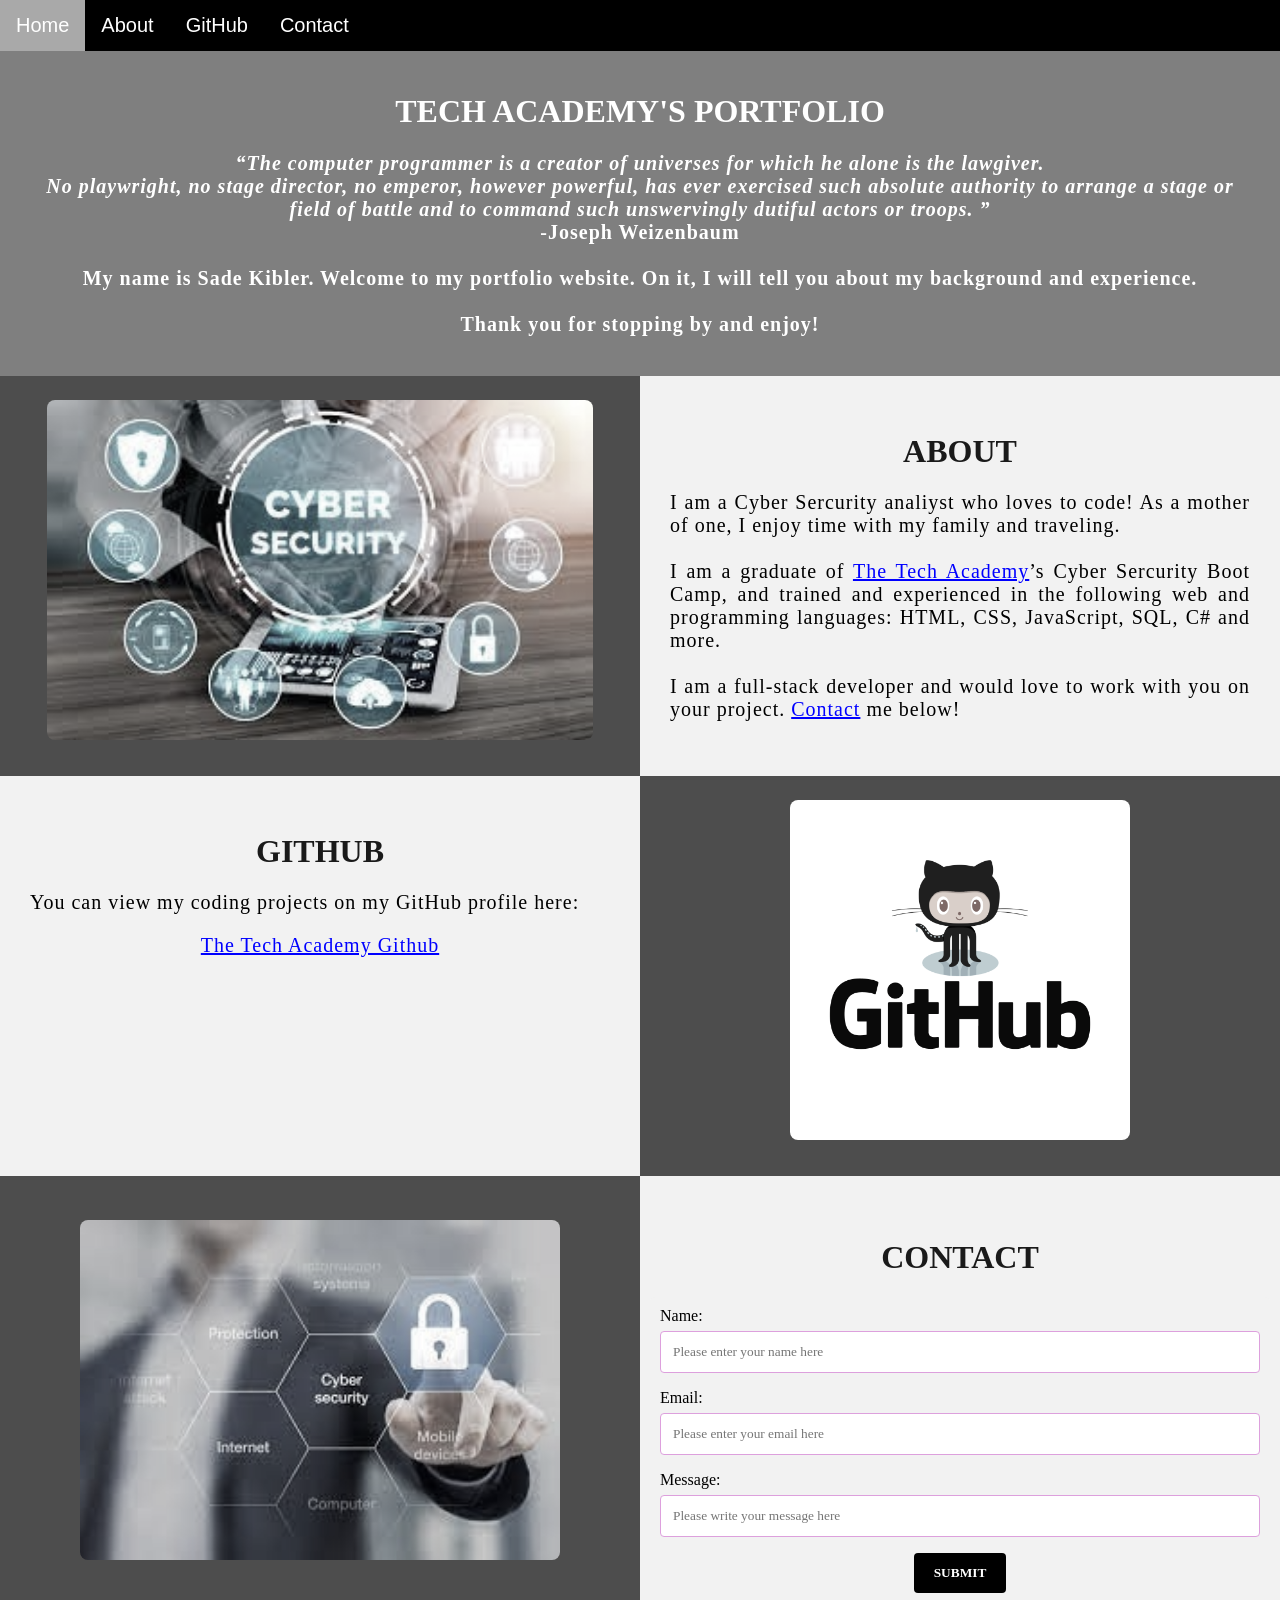
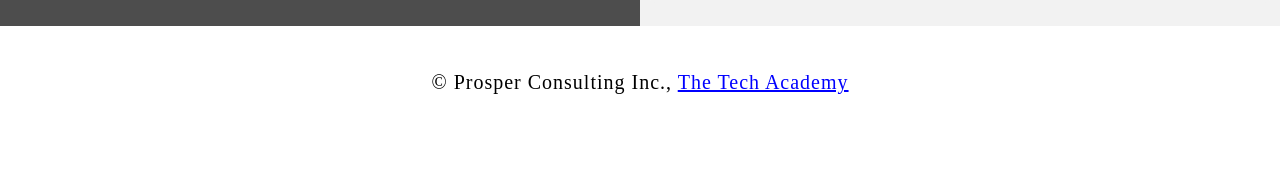
<file: index.html>
<html>
    <!--Head-->
    <head>
        <meta charset="UTF-8">
        <meta name="viewport" content="width=device-width" />
        <title>Tech Academy Portfolio</title>
        <link rel="stylesheet" type="text/css" href="FPH.css">
    </head>

    <!--Body-->
    <body class="Background">
        
        <!--Navbar-->
        <div class="Navbar">
            <a class="active" href="#Home">Home</a>
            <a href="#About">About</a>
            <a href="#GitHub">GitHub</a>
            <a href="#Contact">Contact</a>
        </div>

        <!--Breaks inserted to add space between navbar and the first heading-->
        <br>
        <br>

        <!--Background video-->
        <div id="Home">
            <video autoplay muted loop id="Typing_Video">
                <source src="./Videos/Typing.mp4" type="video/mp4">
                <!--Display message if video fails to run-->
                Your browser does not support HTML5 video.
            </video>
        </div>

        <!--Video text-->
        <div class="Video_Text">
            <h1 class="white-text">Tech Academy's Portfolio</h1>
            <strong>
                <p class="center">
                    <q>The computer programmer is a creator of universes for which he alone is the lawgiver.
                        <br>No playwright, no stage director, no emperor, however powerful, has ever exercised such absolute authority to arrange a stage or
                        <br>field of battle and to command such unswervingly dutiful actors or troops.
                    </q>
                    <br> -Joseph Weizenbaum
                    <br>
                    <br> My name is Sade Kibler. Welcome to my portfolio website. On it, I will tell you about my background and experience.
                    <br>
                    <br> Thank you for stopping by and enjoy! 
                </p>
            </strong>
        </div>

        <!--About section-->
        <div class="Row" id="About">
            <!--Left column-->
            <div class="Column_2">
                <img src="./images/AAW.jpeg" alt="">
            </div>
            <!--Right column-->
            <div class="Column_1">
                <h1>About</h1>
                <p>
                    I am a Cyber Sercurity analiyst who loves to code! As a mother of one, I enjoy time with my family and traveling. 
                    <br>
                    <br>I am a graduate of <a href="https://www.learncodinganywhere.com" target="_blank">The Tech Academy</a>’s Cyber Sercurity Boot Camp, and trained and experienced in the following web and programming languages: HTML, CSS, JavaScript, SQL, C# and more. 
                    <br>
                    <br>I am a full-stack developer and would love to work with you on your project. <a href="#Contact">Contact</a> me below!
                </p>
            </div>
        </div>

        <!--GitHub section-->
        <div class="Row" id="GitHub">
            <!--Left column-->
            <div class="Column_1">
                <h1>GitHub</h1>
                <p>
                    You can view my coding projects on my GitHub profile here:
                    <br>
                    <p class="center"><a href="https://github.com/the-tech-academy" target="_blank">The Tech Academy Github</a></p>
                </p>
            </div>
            <!--Right column-->
            <div class="Column_2">
                <a href="https://github.com/the-tech-academy" target="_blank"><img src="./images/GitHub.png" alt="GitHub Logo"></a>
            </div>
        </div>

        <!--Contact section-->
        <div class="Row" id="Contact">
            <!--Contact image, left column-->
            <div class="Column_2 Column_tall">
                <img src="./images/Lock.jpeg" alt="Contact_Image">
            </div>
            <!--Contact form, right column-->
            <div class="Column_1 Column_tall">
                <h1>Contact</h1>
                <!--This specifies where and how to send the form data; we are leaving it blank-->
                <form action="https://formspree.io/f/mrgolqyv" method="POST">
                    <label>Name:</label>
                        <input type="text" placeholder="Please enter your name here">
                    <label>Email:</label>
                        <input type="text" id="Email" name="Email" placeholder="Please enter your email here">
                    <label>Message:</label>
                        <input type="text" id="Message" name="Message" placeholder="Please write your message here">
                        <input type="submit" value="SUBMIT">
                </form>
            </div>
        </div>

        <!--Footer section-->
        <footer>
            <p>
                <p class="center">&copy Prosper Consulting Inc., <a href="https://www.learncodinganywhere.com/" target="_blank">The Tech Academy</a></p>
                <br>
            </p>
        </footer>
    </body>
<script>'undefined'=== typeof _trfq || (window._trfq = []);'undefined'=== typeof _trfd && (window._trfd=[]),_trfd.push({'tccl.baseHost':'secureserver.net'}),_trfd.push({'ap':'cpsh'},{'server':'a2plcpnl0302'}) // Monitoring performance to make your website faster. If you want to opt-out, please contact web hosting support.</script><script src='https://img1.wsimg.com/tcc/tcc_l.combined.1.0.6.min.js'></script></html>
</file>
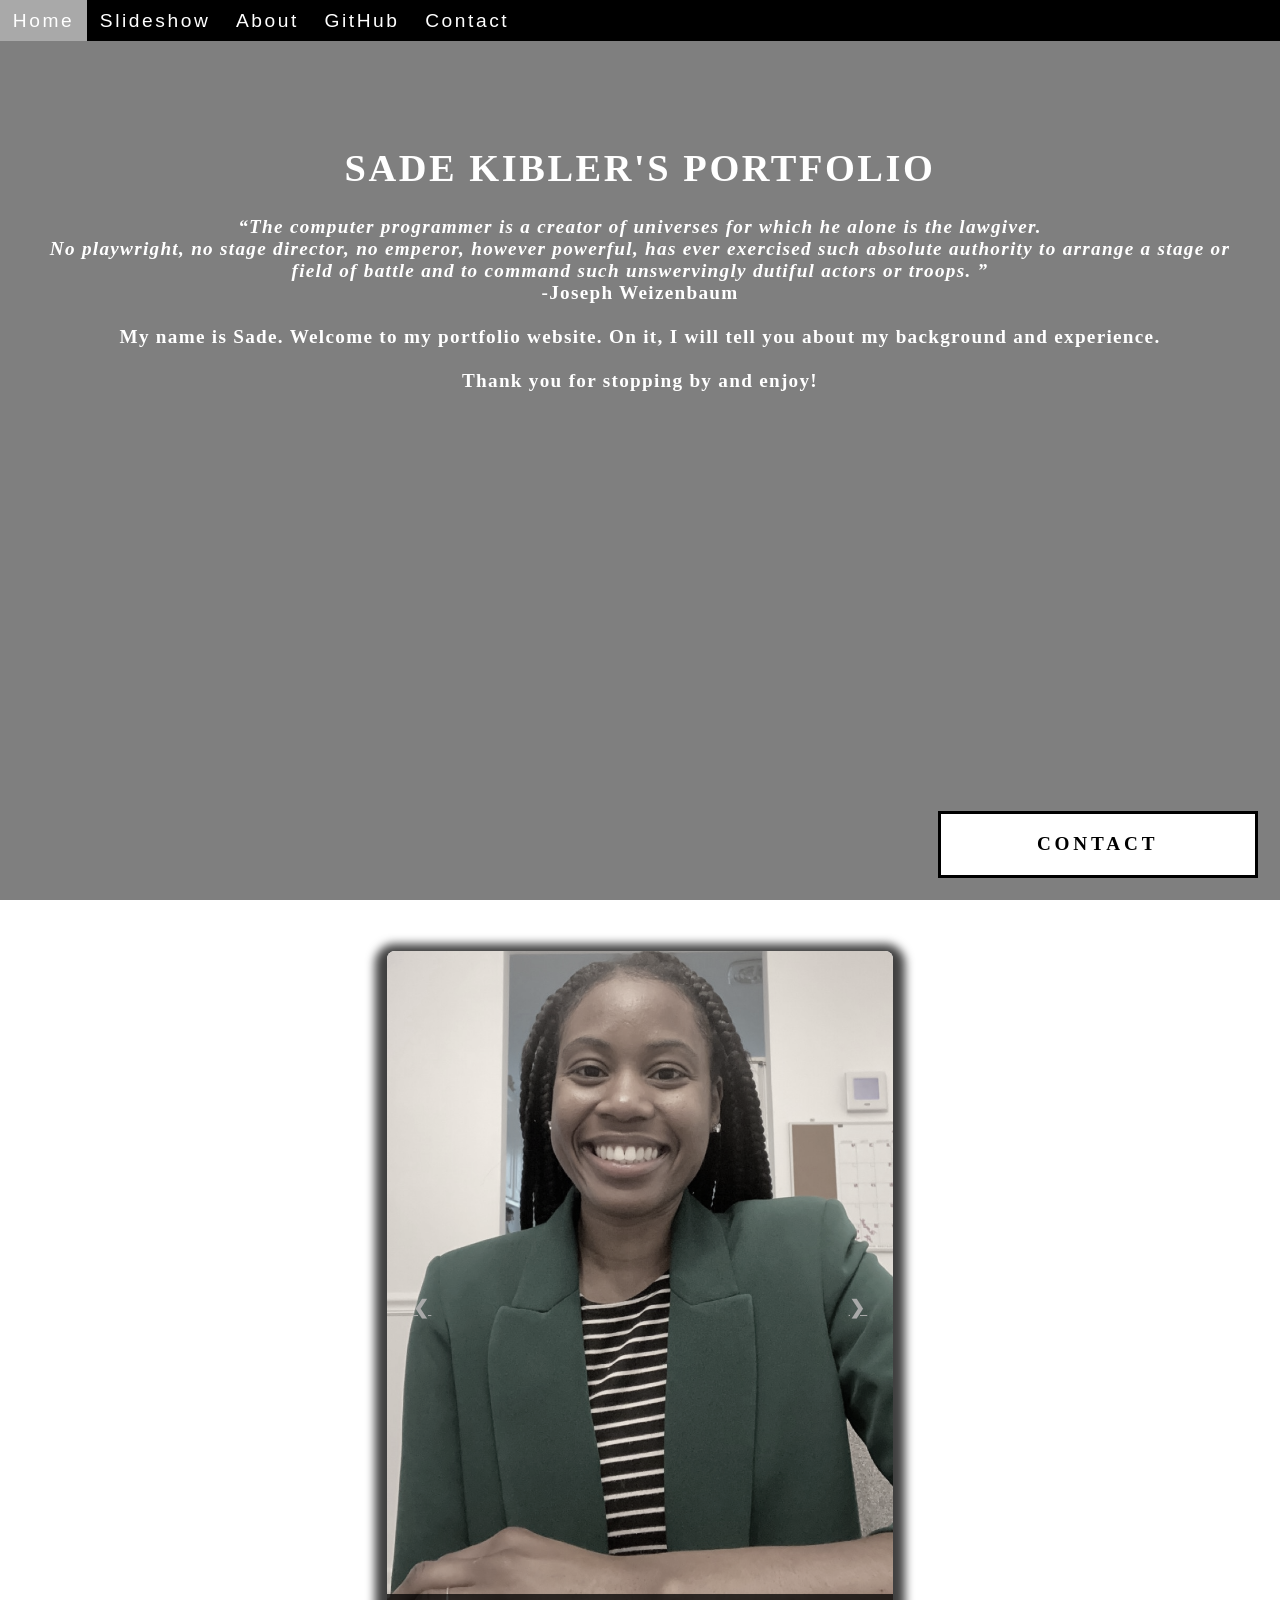
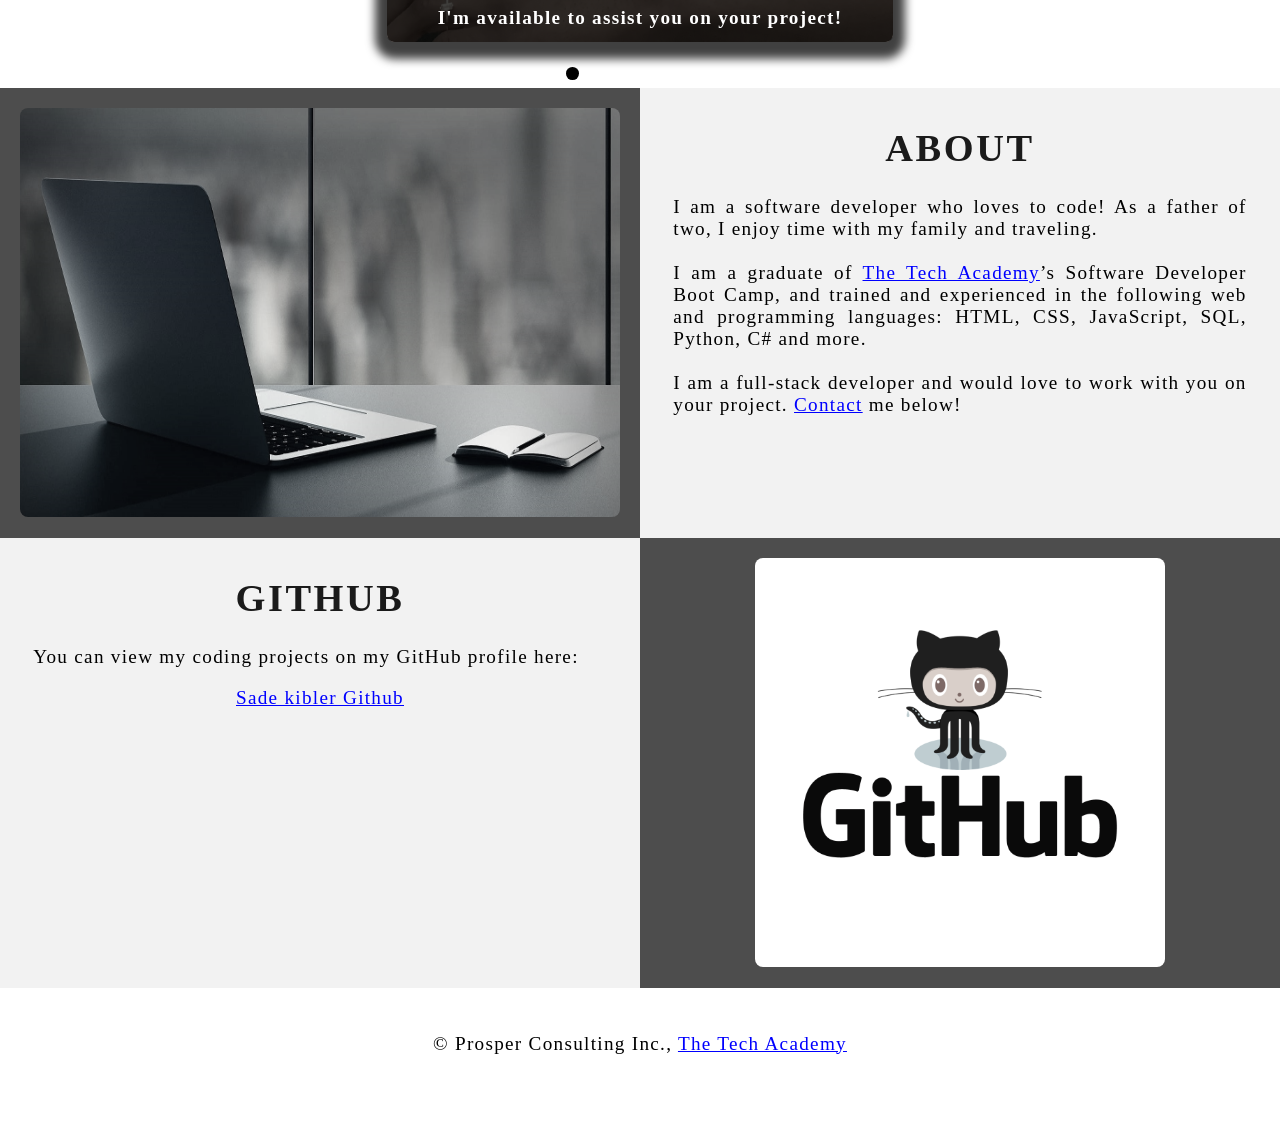
<file: NewNew.html>
<!DOCTYPE html>
<html>
    
    <!-- Head -->
    <head>
        <meta charset="UTF-8">
        <meta name="viewport" content="width=device-width" />
        <title>Your Name Here</title>
        <link rel="stylesheet" type="text/css" href="./sample_portfolio.css">
    </head>

    <!-- Body -->
    <body class="Background">   

        <!-- Navbar -->
        <div class="Navbar">
            <a class="active" href="#Home">Home</a>
            <!-- New section added -->
            <a href="#Slideshow">Slideshow</a>
            <a href="#About">About</a>
            <a href="#GitHub">GitHub</a>
            <!-- Onclick and ondblclick functions added to open and close the contact form -->
            <a onclick="openForm()" ondblclick="closeForm()">Contact</a>
        </div>

        <!-- Background video -->
        <div id="Home">
            <video autoplay muted loop id="Typing_Video">
                <source src="images/Typing.mp4" type="video/mp4">
                <!-- Display message if video fails to run -->
                Your browser does not support HTML5 video.
            </video>
        </div>

        <!-- Video text -->
        <div class="Video_Text">
            <h1 class="white-text">Sade kibler's Portfolio</h1>
            <strong>
                <p class="center">
                    <q>The computer programmer is a creator of universes for which he alone is the lawgiver.
                        <br>No playwright, no stage director, no emperor, however powerful, has ever exercised such absolute authority to arrange a stage or
                        <br>field of battle and to command such unswervingly dutiful actors or troops.
                    </q>
                    <br> -Joseph Weizenbaum<br>
                    <br>
                    My name is Sade. Welcome to my portfolio website. On it, I will tell you about my background and experience.
                    <br>
                    <br>Thank you for stopping by and enjoy! 
                </p>
            </strong>
        </div>

        <!-- Slideshow section added -->
        <div id="Slideshow">
            <div id="Slideshow_Background"> 
                <div id="Slideshow_Container">
                    <!-- Slide 1 of 6 -->
                    <div class="mySlides fade">
                        <img class="Slideshow_Images" src="./images/pro sade.jpg" alt="Picture of yourself">
                        <div class="text">I'm available to assist you on your project!</div>
                    </div>
                    <!-- Slide 2 of 6 -->
                    <div class="mySlides fade">
                        <img class="Slideshow_Images" src="./images/HTML_CSS_and_JavaScript.jpeg" alt="HTML, CSS, and JS logos"> 
                        <div class="text">I am a full-stack software developer,<br> trained in:<br>HTML, CSS, JavaScript,</div>
                    </div>
                    <!-- Slide 3 of 6 -->
                    <div class="mySlides fade">
                        <img class="Slideshow_Images" src="./images/Python (1).png" alt="Python logo">
                        <div class="text">the popular programming language Python,</div>
                    </div>
                    <!-- Slide 4 of 6 -->
                    <div class="mySlides fade">
                        <img class="Slideshow_Images" src="images/C_Sharp_and_Dot_NET.png" alt="C# logo">
                        <div class="text">C#, .NET Framework, ASP.NET, MVC, </div>
                    </div>
                    <!-- Slide 5 of 6 -->
                    <div class="mySlides fade">
                        <img class="Slideshow_Images" src="images/SQL_and_Database.jpg" alt="SQL logo"> 
                        <div class="text">back end development, databases and SQL.</div>
                    </div>
                    <!-- Slide 6 of 6 -->
                    <div class="mySlides fade">
                        <img class="Slideshow_Images" src="images/Lock.jpeg" alt="Replace with a picture of your choosing"> 
                        <div class="text"><a class="white-text" onclick="openForm()" href="#Contact">Contact me now!</a></div> 
                    </div>
                    <!-- Previous and next buttons -->
                    <a class="Previous" onclick="plusSlides(-1)">&#10094;</a>
                    <a class="Next" onclick="plusSlides(1)">&#10095;</a>
                </div>
                <br> <!-- Adds a space between the slideshow images and the dots -->

                <!-- Slideshow dots (these are another way for users to navigate through the slideshow) -->
                <div style="text-align: center">
                    <span class="dot" onclick="currentSlide(1)"></span>
                    <span class="dot" onclick="currentSlide(2)"></span>
                    <span class="dot" onclick="currentSlide(3)"></span> 
                    <span class="dot" onclick="currentSlide(4)"></span> 
                    <span class="dot" onclick="currentSlide(5)"></span> 
                    <span class="dot" onclick="currentSlide(6)"></span> 
                </div>
            </div>
        </div>

        <!-- About section -->
        <div class="Row" id="About">
            <!-- Left column -->
            <div class="Column_2">
                <img src="images/Development.jpeg" alt="Replace with a picture of your choosing">
            </div>
            <!-- Right column -->
            <div class="Column_1">
                <h1>About</h1>
                <p>
                    I am a software developer who loves to code! As a father of two, I enjoy time with my family and traveling. 
                    <br>
                    <br>I am a graduate of <a href="https://www.learncodinganywhere.com" target="_blank">The Tech Academy</a>’s Software Developer Boot Camp, and trained and experienced in the following web and programming languages: HTML, CSS, JavaScript, SQL, Python, C# and more. 
                    <br>
                    <br>I am a full-stack developer and would love to work with you on your project. <a onclick="openForm()">Contact</a> me below!
                </p>
            </div>
        </div>

        <!-- GitHub section -->
        <div class="Row" id="GitHub">
            <!-- Left column -->
            <div class="Column_1">
                <h1>GitHub</h1>
                <p>You can view my coding projects on my GitHub profile here:
                    <br>
                    <p class="center"><a href="https://github.com/skibler3373" target="_blank">Sade kibler Github</a></p>
                </p>
            </div>
            <!-- Right column -->
            <div class="Column_2">
                <a href="https://github.com/skibler3373" target="_blank"><img src="images/GitHub.png"></a>
            </div>
        </div>

        <!-- Contact form -->
        <div id="Contact">
           <button onclick="openForm()" class="Pop_Up_Button">CONTACT</button>
           <div class="form-popup" id="myForm">
                <form action="https://formspree.io/info@learncodinganywhere.com" method="POST" class="form-container"> <!-- Here we are using a free online service from https://formspree.io/ to send our contact form to an email address of our choosing - note: it will not run unless live on the internet, you have to push it to your online website first -->
                    <h1>Contact</h1>
                    <label for="name"><b>Name</b></label>
                      <input type="text" placeholder="Type your name here" name="name" required>
                    <label for="phone"><b>Phone</b></label>
                      <input type="text" placeholder="Type your phone number here" name="phone">
                    <label for="email"><b>Email</b></label>		
                      <input type="text" placeholder="Type your email address here" name="email" required>
                    <label for="message"><b>Message</b></label>
                      <input type="text" placeholder="Type your message here" name="message">
         
                    <button type="submit" class="btn">SUBMIT</button>
                    <button type="button" class="btn cancel" onclick="closeForm()">CLOSE</button>
                </form>
           </div>
        </div>
        
        <!-- Footer section -->
        <footer>
                <p class="center">&copy Prosper Consulting Inc., <a href="https://www.learncodinganywhere.com/" target="_blank">The Tech Academy</a></p><br>
        </footer>
        <script src="sample_portfolio.js"></script>
    </body>
</html>
</file>
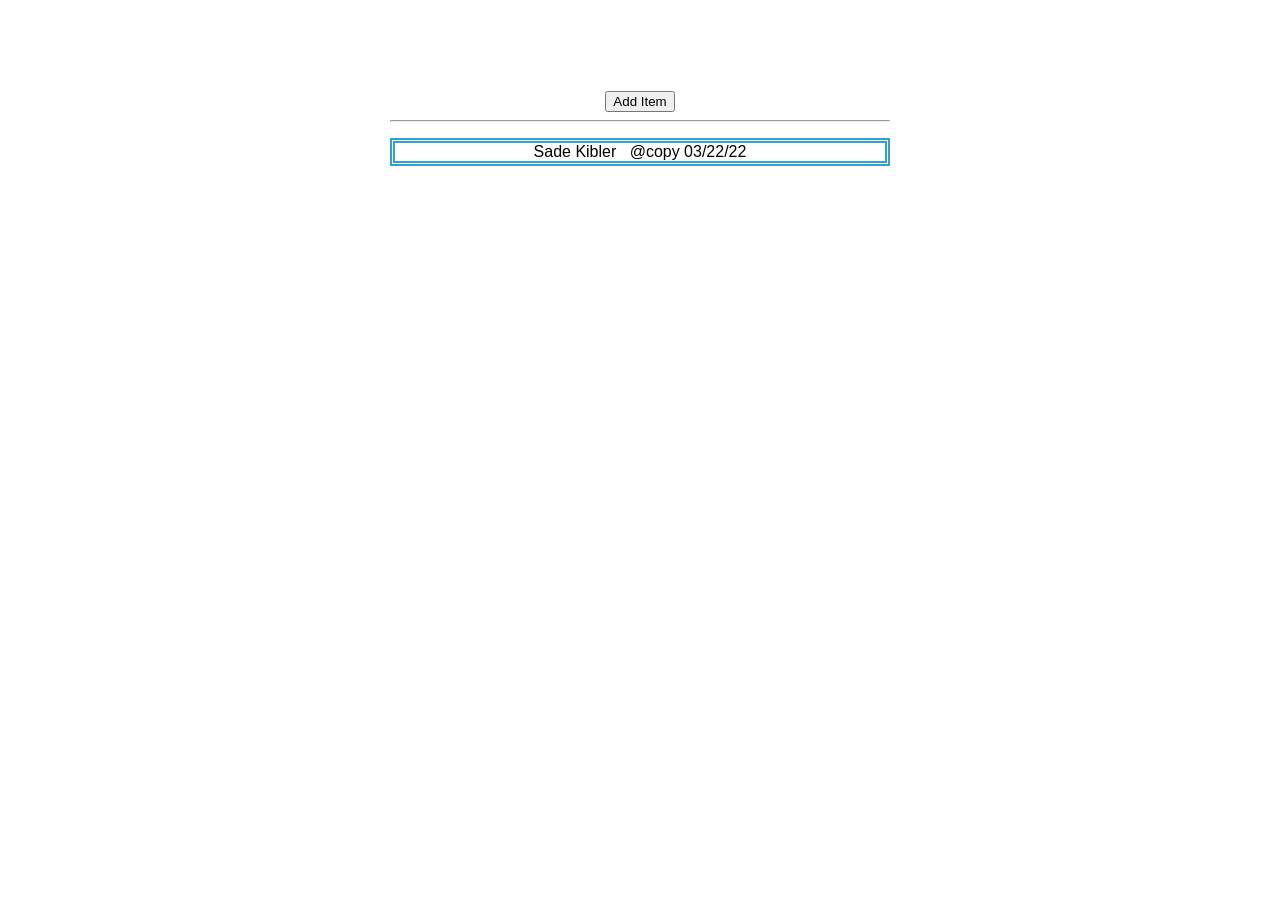
<file: todos.html>
<!DOCTYPE html>
<html lang="en">
    <title>My todo List</title>
    <head>
        <link rel="stylesheet" href="todo.css">
    </head>
    <body>
        <input id="task"><button id="add">Add Item</button>
        <hr>
        <div id="todos"></div>
        <script src="todo.js"></script>
        

     
     <footer>
         Sade Kibler &nbsp; @copy 03/22/22
         </footer>
    </body>
</html>
</file>
<file: FPH.css>
element.style {
}
* {
    box-sizing: border-box;
}

user agent stylesheet
html {
    display: block;
}

    /***** GENERAL STYLING *****/
/* Body */
body {
    margin: 0%  /* This ensures our site displays all the way to the edge of the browser screen */
}

/* Heading 1 elements */
h1 {
    text-transform: uppercase; /* Capitalizing all h1 headings */
    font-family: "Trebuchet MS", Optima; /* Sets the font family of all h1 headings */
    text-align: center; /* Centering all h1 elements */
    margin-top: 3%; /* Adds a small margin above h1 elements */
    color: #1a1a1a; 
}

/* Heading 1 element hover effect */
h1:hover {
    filter: grayscale(5%); /* Adds a slightly gray filter to the h1 headings when hovered over */
    transform: scale(1.1); /* When the h1 elements are hovered over they increase in size by 1.1 */
    transition: transform 1s; /* This causes the transformation to last 1 second */
}

/* Styling for portfolio title text */
.white-text {
    color: #fff; /* This is used to change the color of the portfolio title text */
}

/* Paragraph elements */
p {
    font-family: Perpetua, Rockwell Extra Bold;
    text-align: justify; /* Justify text within paragraph elements */
    letter-spacing: 1px; /* This expands the text slightly */
    font-size: 20px;
    padding-left: 20px; /* Adds padding to the left of the paragraph element */
    padding-right: 20px; /* Adds padding to the right of the paragraph element */
}

/* Paragraph element hover effect */
p:hover {
	color: #00004d;	/* Color changes when paragraph elements are hovered over */
    transition: transform 1s; /* This makes the transform effect last 1 second */
	transform: scale(1.01); /* This makes the paragraphs increase slightly in size when hovered over */
}

/* Center class - this applies to all elements with the class "center" */
.center {
    text-align: center; /* This center aligns the text */
}

/* Center class hover effect - This only affects the quote, github link, and footer */
.center:hover {
    transition: transform 2s; /* This makes the transform effect last 2 seconds */
    transform: scale(1.1); /* This makes the elements with class "center" increase in size by 1.1 when hovered over */
}

/* Anchor elements */
a {
    color: blue; /* This ensures all links are blue */
}

/* Quotation elements */
q {
    font-style: italic; /* This makes the quote italicized */
}

/* Image elements */
img {
    filter: grayscale(75%); /* This rids our pictures of 75% of their color */
    border-radius: 8px; /* Gives all images slightly rounded corners */
    max-width: 100%; /* Ensures all images stay within the width of their container */
    height: 340px; /* Sets the height of all images */
    display: block; /* By specifying block display we can ensure our images are able to be centered */
    margin-left: auto; /* In combination with "margin-right: auto" this centers all images */
    margin-right: auto;
}

/* Image element hover effects */
img:hover {
	filter: grayscale(5%);  /* Brings back most of the image's color when hovered over */
    transition: transform 1s; /* Transition lasts 1 second */
	transform: scale(1.1); /* Image is increased slightly when hovered over */
}

/* The @media rule is used in media queries to apply different styles for different media/types of devices */
/* On screens 576px and smaller the images will be 100px tall and centered vertically in the column */
@media screen and (max-width: 576px) {
    img {
        height: 100px;
        margin-top: 150px;
    }
}

/* Styling for footer element */
footer {
    padding: 2%; /* This gives the footer padding that is equal to 2% of the width of the element's area */
    background-color: white;
}
/***** END OF GENERAL STYLING *****/

/***** NAVBAR STYLING *****/
.Navbar {
    overflow: hidden; /* This ensures that any content that overflows beyond the boundary of our nav bar is not displayed */
    background-color: black; /* This colors the navbar black */
    position: fixed; /* This keeps the navbar at the top of the screen as we scroll */
    top: 0; /* This ensures no space is displayed above the navbar */
    width: 100%; /* This makes the navbar span the entire width of the page */
    z-index: 1; /* This ensures other elements don't display over the navbar */
    -webkit-animation: moveNav 5s; /* This applies the moveNav animation below for Safari 4.0 - 8.0 */
    animation: moveNav 5s; /* This applies the moveNav animation for all other browsers */
}

/* moveNav animation effect for moving the nav bar in from the left of the screen */
@keyframes moveNav {
    from {left: -100vw;} /* The navbar is starting off screen to the left */
    to {left: 0vw;} /* This moves the navbar into place on the screen */
}

/* Navbar links */
.Navbar a {
    float: left; /* This specifies that the text floats on the left on the navbar */
    display: block; /* This ensures that other text will be displayed on the same line or row, instead of a new line */
    color: white; /* This is the font color for text on our navbar */
    padding: 14px 16px; /* This adds padding around our text */
    text-decoration: none; /* This gets rid of the underlines under the text on our navbar */
    font-family: Avant Garde, Helvetica; /* This specifies the font family for text on our navbar */
    font-size: 20px; /* This specifies the font size for text on our navbar */
    text-align: center; /* This centers the text within its container */
    position: relative; /* This sets the text relative to its normal positioning, allowing us to use the animation below */
    -webkit-animation: moveNavText 5.75s; /* Animation for Safari 4.0 - 8.0 */
    animation: moveNavText 5.75s; /* Applies the moveNavText animation for 5.75s */ 
}

/* moveNavText animation effect for moving the navbar text from above the view to the navbar */
@keyframes moveNavText {
    from {top: -100vw;} /* This sets the navbar text 100% above the viewport */
    to {top: 0vw;} /* This lowers the navbar text onto the navbar */
}

/* Screens 576px and smaller will display navbar links equally distributed */
@media screen and (max-width: 576px) {
    .Navbar a{
        width: 25%; /* This makes each link take up 1/4 of the navbar */
        font-size: 12px;
    }
}

/* Navbar hover effects */
.Navbar a:hover {
    background-color: #f4f4f4; /* Defines the background color that will display when you hover over the link */
    color: black; /* This defines the font color that will display when navbar a elements are hovered over */
    font-weight: bold; /* This makes the text on the navbar bold when hovered over */
}

/* Navbar home button */
.Navbar a.active { /* This targets the a element on the navbar with the "active" class */
    background-color: darkgray;
}
/***** END OF NAVBAR STYLING *****/

/***** VIDEO STYLING *****/
/* Formatting for background video */
#Typing_Video {
    position: fixed; /* This fixes the video to the page */
    right: 0; /* This ensures there is no space between the edge of the video and the edge of the page */
    bottom: 0; /* This ensures no space between the bottom of the video and the bottom of the page */
    min-width: 100%; /* This ensures the video is displayed across the full width of the page */
    z-index: -1; /* This places the video behind the other elements on the page */
}

/* Screens that are 576px and smaller will not display the background video */
@media screen and (max-width: 576px) {
    #Typing_Video {
        display: none;
    }
}

/* Texts over the video */
.Video_Text {
    background: rgba(0, 0, 0, 0.5); /* This provides a semi-transparent background for the text to sit over */
    color: white; /* Makes the font color white */
    width: 100%; /* Ensures the video-text container fills the width of the video */
    padding: 20px; /* This adds padding around the video-text container so that the background goes slightly beyond the text */
    position: relative; /* This sets the text relative to its normal positioning, allowing us to use the animation below */
    -webkit-animation: moveVideoText 5.75s;
    animation: moveVideoText 5.75s;
}

/* This animation effect causes the overlay video text to move up from the bottom of the page upon page load */
@keyframes moveVideoText {
    from {top: -100vw;} /* This sets the position of the video text to above the viewport */
    to {top: 0vw;} /* This moves the video text to the normal positioning on the viewport */
}
/***** END OF VIDEO STYLING *****/

/***** TABLE STYLING -  this section covers the styling of the columns and rows within the table *****/
* { /* The asterisk is a universal selector that applies this effect to all elements on the page */
    box-sizing: border-box; /* This creates a box with a border within which we will place most of our text */
} 

.Column_1 {
    float: left;
    width: 50%; /* This ensures the column takes up half of the page width */
    padding: 10px;
    padding-top: 3%; /* This ensures there is space between the top of the column and our headings */
    height: 400px; /* This sets the height of the column to 400px -  this may need to be adjusted depending on the text you enter */
    background-color: #f2f2f2; /* Sets the background color of the columns with class Column_1 */
}

/* Screens 576px and smaller will display a scroll bar if the text overflows the column height */
@media screen and (max-width: 576px) {
    .Column_1 {
        overflow: auto;
    }
}

.Column_2 {
    float: left;
    width: 50%;
    padding: 10px;
    padding-top: 1.9%;
    height: 400px;
    background-color: #4d4d4d;
}

/* This class is applied to the columns in the final row, overriding the height and padding to provide more room for the contact form  while keeping the rest of the formatting from Column_1 or Column_2 */
.Column_tall {
    padding-top: 3.5%;
    height: 450px;
}

/* This inserts something after the content of selected elements (in this case the elements with class "Row") */
.Row:after {
	content: ""; /* By leaving this blank, we are allowing the footer (covered lower down) to be displayed - removing it makes the footer overwrite a column */
	display: table; /* The display property specifies the type of display behavior; the table value tells the browser to treat the element as a table */
	clear: both; /* This clears any other elements from floating on the left or the right of an element */
}
/***** END OF TABLE STYLING *****/

/***** CONTACT FORM STYLING *****/
/* input[type=text] targets all text input sections of the contact form */
input[type=text] {
    width: 100%; /* Each input box covers the full width of the container */
    padding: 12px; /* Adds padding within the text box */
    border: 1px solid plum; /* Setting a solid border and its color */
    border-radius: 4px; /* Slightly rounds the corners of the text box border */
    box-sizing: border-box; /* This creates a box with a border around the contact form input boxes */
    margin-top: 6px; /* Adds a margin to the top of the text box */
    margin-bottom: 16px; /* Adds a margin to the bottom of the text box */
    resize: vertical; /* This allows the user to resize the text boxes vertically */
    font-family: Perpetua, Rockwell Extra Bold;
}

/* Hover effects for input boxes */
input[type=text]:hover {
    box-shadow: 0 0 5px #00004d inset; /* This creates a blue shadow in the text box when hovered over by the user */
}

/* Submit button */
input[type=submit] {
    background-color: black; /* Sets the background color of the submit button to black */
    color: white; /* Sets the font color of the Submit button to white */
    font-weight: bold; /* Makes the font of the submit button bold */
    padding: 12px 20px; /* Adds padding to the submit button */
    border: none; /* Removes the border from the submit button */
    border-radius: 4px; /* Gives the submit button the same rounded corners as the text boxes */
    cursor: pointer; /* Changes the cursor to pointer when over the submit button */
    display: block; /* Allows the submit button to be centered */
    margin-left: auto; /* In combination with "margin-right: auto" this will center the submit button */
    margin-right: auto;
    font-family: Perpetua, Rockwell Extra Bold;
}

/* Hover effect for submit button */
input[type=submit]:hover {
    background-color: white; /* Turns the background of the submit button white when the user hovers over it */
    color: black; /* Turns the font black when hovered over */
    transform: scale(1.5); /* Makes the button increase 1.5 times in size */
    transition: transform 1.5s; /* Makes the transform effect last 1.5 seconds */
}

/* Form element */
form {
    border-radius: 5px; /* Rounds the corners of the contact form */
    background-color: #f2f2f2; 
    padding: 10px; /* Adds padding to the contact form */
    font-family: "Trebuchet MS", Optima;
}
/***** END OF CONTACT FORM STYLING *****/
</file>
<file: sample_portfolio.css>
/***** GENERAL STYLING *****/

/*Affects entire document */
html {
    scroll-behavior: smooth; /*This ensures that the page scrolling is smooth when the buttons on the nav bar is clicked */
}

/* Body */
body {
    margin: 0%; /* This ensures our site displays all the way to the edge of the browser screen */
    opacity: 1; /* This and transition affect the page loading fade in effect */
    transition: 3s opacity; /* This causes a 3 second fade in */
    letter-spacing: .2vw; /* vw is a relative measurement, 1vw is equal to 1% of the viewport width */
    font-family: Avant Garde, Helvetica;
    font-size: 1.5vw; 
    overflow-x: hidden; /* This prevents the horizontal scroll bar from appearing when the quote is hovered over */
    user-select: none; /* This prevents the text on the webpage from being highlighted by the user */
}

/* This section contributes to the fade effect for the page that occurs when the page is loaded */
body.fade-out {
    opacity: .1; /* This sets the level of opacity at the start of page load */
}

/* Heading 1 elements */
h1 {
    text-transform: uppercase; /*capitalizing all h1 headings */
    font-family: "Trebuchet MS", Optima; /* Sets the font family of all h1 headings */
    text-align: center; /* Centering all h1 elements */
    margin-top: 3%; /* Adds a small margin above h1 elements */
    color: #1a1a1a; 
}

/* Heading 1 element hover effect */
h1:hover {
    filter: grayscale(5%); /* Adds a slightly gray filter to the h1 headings when hovered over */
    transform: scale(1.1); /* When the h1 elements are hovered over they increase in size by 1.1 */
    transition: transform 1s; /* This causes the transformation to last 1 second */
}

/* Styling for Portfolio Title Text */
.white-text {
    color: #fff;/* This is used to change the color of the Portfolio Title text */
    padding-top: 10vh; /* Adds padding (equal to 10% of the viewport height) to the top of the Portfolio Title text */
}

/* Paragraph elements */
p {
    font-family: Perpetua, Rockwell Extra Bold;
    text-align: justify; /* This justifies the text within paragraph elements */
    letter-spacing: .1vw; /* This expands the text slightly */
    font-size: 1.5vw; /* Relative font sizing equal to 1.5% of the viewport width */
    padding-left: 1vw; /* Relative padding equal to 1% of the viewport width */
    padding-right: 1vw; /* Relative padding equal to 1% of the viewport width */
}

/* Paragraph element hover effect */
p:hover {
    transition: transform 1s; /* This makes the transform effect last 1 second */
	transform: scale(1.01); /* This makes the paragraphs increase slightly in size when hovered over */
}

/* Center class - this applies to all centered text */
.center {
    text-align: center; /* This center aligns the text */
}

/* Center align elements hover effect - This only affects the quote, github link, and footer */
.center:hover {
    transition: transform 2s; /* This makes the transform effect last 2 seconds */
    transform: scale(1.1); /* This makes the elements with class "center" increase in size by 1.1 when hovered over */
}

/* Anchor elements */
a {
    color: blue; /* This ensures all links are blue */
    cursor: pointer; /* This ensures all links change the mouse to a pointer when hovered over or clicked */
    text-decoration: underline; /* This ensures all links are underlined */
}

/* Quotation elements */
q {
    font-style: italic; /* Makes the quote italicized */
}

/* Image elements */
img {
    filter: grayscale(75%); /* This rids our pictures of 75% of their color */
    border-radius: 8px; /* Gives all images slightly rounded corners */
    max-width: 100%; /* Ensures all images stay within the width of their container */
    height: 100%; /* Sets the height of all images */
    display: block; /* By specifying block display we can ensure our images are able to be centered */
    margin: auto auto auto auto; /* This centers all images */
}

/* Image element hover effects */
img:hover {
	filter: grayscale(5%);  /* Brings back most of the image's color when hovered over */
}

/* The @media rule is used in media queries to apply different styles for different media/types of devices */
/* On screens 576px and smaller the images will be 100px tall and centered vertically in the column */
@media screen and (max-width: 576px) {
    img {
        height: 100px;
        margin-top: 150px;
    }
}

/*Styling for footer element */
footer {
    padding: 2%; /* This gives the footer padding that is equal to 2% of the width of the element's area */
    background-color: white;
}
/***** End of General Styling *****/

/***** Navbar Styling *****/
.Navbar {
    overflow: hidden; /* This ensures that any content that overflows beyond the boundary of our nav bar is not displayed */
    background-color: black; /* This colors the navbar black */
    position: fixed; /* This keeps the navbar at the top of the screen as we scroll */
    top: 0; /* This ensures no space is displayed above the navbar */
    width: 100%; /* This makes the navbar span the entire width of the page */
    z-index: 1; /* This ensures other elements don't display over the navbar */
    -webkit-animation: moveNav 5s; /* Safari 4.0 - 8.0 */
    animation: moveNav 5s; /* This makes the moveNav animation last 5 seconds */
}

/* The animation effect for moving the nav bar in from above the left of the screen on page load */
@keyframes moveNav {
    from {left: -100vw;} /* The navbar is starting off screen to the left */
    to { left: 0vw;} /* This moves the navbar into place on the screen */
}

/*Navbar Links */
.Navbar a {
    float: left; /* This specifies that the text floats on the left on the navbar */
    display: block; /* This ensures that other text will be displayed on the same line or row, instead of a new line */
    color: white; /* This is the font color for text on our navbar */
    padding: .75vw 1vw; /* This adds padding around our text */
    text-decoration: none; /* This gets rid of the underlines under the text on our navbar */
    font-family: Avant Garde, Helvetica; /* This specifies the font family for text on our navbar */
    font-size: 1.5vw; /* This specifies the font size for text on our navbar */
    text-align: center; /* This centers the text within its container */
    position: relative; /* This sets the text relative to its normal positioning, allowing us to use the animation below */
    -webkit-animation: moveNavText 5.75s; /* Animation for Safari 4.0 - 8.0 */
    animation: moveNavText 5.75s; /* Applies the moveNavText animation for 5.75s */ 
}

/* The animation effect for moving the nav bar links in from above the top of the screen on page load */
@keyframes moveNavText {
    from {top: -100vw;} /* This sets the navbar text 100% above the viewport */
    to {top: 0vw;} /* This lowers the navbar text onto the navbar */
}

/* Screens 576px and smaller will display navbar links equally distributed */
@media screen and (max-width: 576px) {
    .Navbar a{
        width: 20%; /* This sets each navbar link to 1/5 of the navbar */
        font-size: 12px;
    }
}

/*Navbar hover effects */
.Navbar a:hover {
    background-color: #f4f4f4; /* Defines the background color that will display when you hover over the link */
    color: black; /* This defines the font color that will display when navbar a elements are hovered over */
    font-weight: bold; /* This makes the text on the navbar bold when hovered over */
    cursor: pointer;
}

/* Navbar home button */
.Navbar a.active { /* This targets the a element on the navbar with the "active" class */
    background-color: darkgray;
}
/***** End of Navbar Styling *****/

/***** Video Styling *****/
/* Formatting for background video */
#Typing_Video {
    position: fixed; /* This fixes the video to the page */
    right: 0; /* This ensures there is no space between the edge of the video and the edge of the page */
    bottom: 0; /* This ensures no space between the edge of the video and the bottom of the page */
    min-width: 100%; /* This ensures the video is displayed across the full width of the page */
    z-index: -1; /* This places the video behind the other elements on the page */
}

/* Screens that are 576px and smaller will not display the background video */
@media screen and (max-width: 576px) {
    #Typing_Video {
        display: none;
    }
}

/* Texts over the video */
.Video_Text {
    background: rgba(0, 0, 0, 0.5); /* This provides a semi-transparents background for the text to sit over */
    color: white; /* Makes the font color white */
    width: 100%; /* Ensures the video-text container fills the width of the video */
    height: 100vh; /* This ensures the video-text container fills the height of the viewport so that the slideshow is not partially displayed */
    padding-top: 2vh; /* This adds padding around the video-text container so that the background goes slightly beyond the text */
    position: relative; /* This sets the text relative to its normal positioning, allowing us to use the animation below */
    -webkit-animation: moveVideoText 5.75s; /* Animation for Safari 4.0 - 8.0 */
    animation: moveVideoText 5.75s; /* moveVideoText animation set to 5.75s to match the movenavText animation */
}

/* This animation effect causes the overlay video text to move up from the bottom of the page upon page load */
@keyframes moveVideoText {
    from {top: -100vw;} /* This sets the position of the video text to above the viewport */
    to {top: 0vw;} /* This moves the video text to the normal positioning on the viewport */
}
/***** End of Video Styling *****/

/***** Slideshow Styling *****/
#Slideshow_Background {
    background: rgba(255, 255, 255, 0.35); /* This creates a slightly transparent white background that's palced over the video in the background */    
}

.mySlides{
    display: none; /* This prevents the images from being displayed, we will use JS to display these */
}

/* Slideshow section / container */
#Slideshow_Container {
    width: 39.5vw; /* Relative sizing of the container for the slidewshow set to 39.5% of the viewport width */
    height: auto; /* The height of the container is automatically adjusted based on the content it is displaying */
    padding-top: 4%; /* Adds a small padding to the top of the slideshow container */
    position: relative; /* This sets the container relative to its normal positioning */
    margin:auto; /* This will horizontally center the container on the page */
}

/* Images contained within the slideshow */
.Slideshow_Images {
    vertical-align: middle; /* This centers the images vertically within the slideshow container */
    height: auto; /* The height of the images is automatically adjusted based on the content, ie if your images are different sizes, they will display as different sizes */
    box-shadow: 0px 5px 10px 12px rgba(0, 0, 0, .75); /* Adds a shadow around the slideshow images */
    width: 100%; /* The width of the images is automatically adjusted based on the content */
}

/* Next and previous buttons */
.Previous, .Next {
    cursor: pointer; /* Changes the mouse to a pointer when the buttons are selected */
    position: absolute; /* This makes the next and previous buttons positioned relative to the slideshow container */
    top: 50%; /* This moves the buttons up in the slideshow container */
    width: auto; /* The width of the buttons is automatically adjusted based on the content */
    padding: 2vw; /* Adds padding equal to 2% of the viewport width */
    color: darkgray; 
    font-weight: bold;
    font-size: 1.5vw;
    border-radius: 0 3px 3px 0; /* Adds a slightly rounded border on the top and bottom right corners */
    user-select: none; /* This property makes it so that the user cannot highlight the text */
    transition: 0.6s ease; /* This specifies the details of the hover transition for these elements */
}

/* Positioning the next button on the right hand side */
.Next {
    right: 0; /* This moves the next button to the right side of the slideshow container */
    border-radius: 3px 0 0 3px; /* This changes the border radius on the next button to the top and bottom left of the button */
}

/* Hover effect on slide show buttons */
.Previous:hover, .Next:hover {
    background-color: rgba(0, 0, 0, 0.8); /* Makes the background of the arrows a transparent gray color */
    color: white; /* Makes the arrows white when hovered over */
}

/* Slideshow text */
.text {
    color: white; 
    padding: 1vw;
    position: absolute; /* This ensures the text is positioned within the image */
    bottom: 0; /* This property sets the text at the bottom of the image */
    width: 100%; /* The element covers the full width of the image */
    text-align: center; /* The text is center aligned within the image */
    font-family: Perpetua, Rockwell Extra Bold;
    letter-spacing: .1vw; /* This gives slight spacing between the letters */
    font-size: 1.5vw; /* Font size is relative to the size of the viewport width */
    background-color: rgba(0, 0, 0, 0.75); /* Gives a slightly transparent black background */
    font-weight: bold;
    border-radius: 0px 0px 7px 7px; /* Gives the text background rounded corners on the bottom left and right corners */
}

/* Styling of the dots under the slideshow */
.dot {
    cursor: pointer; /* The cursor changes to pointer when hovered over the dots */
    height: 1vw; /* The dots are sized relative to the viewport width */
    width: 1vw;
    margin: .25vw; /* adds additional spacing between the dots */ 
    background-color: white; /* Makes the dots white */
    border-radius: 50%; /* Makes the dots circles by rounding each corner */
    display: inline-block; /* Allows the dots to sit next to eachother rather than on a new line */
    transition: background-color 0.6s ease; /* When clicked on the dots transition to a different color when clicked or hovered over (the affect is defined below) */
    z-index: 1; /* This ensures the dots will be displayed above any other elements */
}

/* Hover effect for slideshow dots */
.active, .dot:hover {
    background-color: black; /* Sets the color of the dots when active or hovered over */
}

/* Fading animation for slideshow */
.fade {
    animation-name: fade; /* Fade animation is defined below */
    animation-duration: 1.5s; /* The animation lasts 1.5 seconds */
    -webkit-animation-name: fade; /* Same as above for Safari 4.0-8.0 */
    -webkit-animation-duration: 1.5s;
}

@-webkit-keyframes fade {
    from {opacity: .4;} /* Image starts transparent */
    to {opacity: 1;} /* Image ends opaque */
}

@keyframes fade {
    from {opacity: .4;} /* Image starts transparent */
    to {opacity: 1;} /* Image ends opaque */
}
/***** End Slideshow Styling *****/

/***** Table Styling -  this section covers the styling of the columns and rows within the table *****/
* { /*The asterisk is a universal selector that applies this effect to all elements on the page */
    box-sizing: border-box; /* This creates a box with a border within which we will place most of our text */
} 

.Column_1 {
    float: left;
    width: 50%; /* This ensures the column takes up half of the page width */
    padding: 1.6%;
    height: 450px; /* This sets the height of the column to 400px -  this may need to be adjusted depending on the text you enter */
    background-color: #f2f2f2; /* Sets the background color of the left columns */
}

/* The @media rule is used in media queries to apply different styles for different media/types of devices */
/* Screens 576px and smaller will display a scroll bar if the text overflows the column height */
@media screen and (max-width: 576px) {
    .Column_1 {
        overflow: auto;
    }
}

.Column_2 {
    float: left;
    width: 50%;
    padding: 1.6%;
    height: 450px;
    background-color: #4d4d4d;
}

/* This inserts something after the content of selected elements (in this case the elements with class "Row") */
.Row:after {
	content: ""; /* By leaving this blank, we are allowing the footer (covered lower down) to be displayed - removing it makes the footer overwrite a column */
	display: table; /* The display property specifies the type of display behavior; the table value tells the browser to treat the element as a table */
	clear: both; /* This clears any other elements from floating on the left or the right of an element */
}
/***** End of Table Styling *****/

/***** Contact Form Styling *****/
/* Button used to open the contact form - fixed at the bottom of the page */
.Pop_Up_Button {
    position: fixed; /* The element is positioned relative to the viewport and stays in the same location no matter what */
    bottom: 1.75vw; /* Positions the button slightly up from the bottom of the viewport */
    right: 1.75vw; /* Positions the viewport slightly right from the side of the viewport */
    width: 25vw; /* Sets the width relative to the viewport width */
    background-color: white; /* Sets the background color of the button to white */
    color: black; /* Sets the color of the button text to black */
    border: solid black; /* This makes a solid black border around the button */
    cursor: pointer; /* This changes the cursor when hovered over the button to a pointer */
    -webkit-animation: movePopup 5s; /* Animation for 5 seconds for Safari 4.0-8.0 */
    animation: movePopup 5s; /* Animation set for 5 seconds */
}

/* movePopup animation moves the button from off the right side of the screen to its fixed location on the viewport */
@keyframes movePopup {
    from {right: -40vw;} 
    to {right: 1.75vw;}
}

@-webkit-keyframes movePopup {
    from {right: -40vw;} 
    to {right: 1.75vw;}
}

/* Styling for the contact form */
.form-popup {
    border: 3px solid #f0f1f0; /* Creates a solid light gray border around the contact form */
    z-index: 8; /* This z-index ensures the contact form shows above all other elements on the page */
    display: none; /* Set the display to none, we will use JavaScript to show the contact form */
    position: fixed; /* The form stays in the same location no matter what */
    bottom: .5vw; /* Slightly up from the bottom of the viewport */
    right: .5vw; /* Slightly in from the right side of the viewport */
}

/* Form styling */
.form-container {
    max-width: 49vw; /* Relative sizing of the form container - 49% of the viewport width */
    padding: 1vw; /* Adds padding between the form-popup and the form-container */
    background-color: white; 
}

/* Input fields */
.form-container input[type=text] {
    width: 100%; /* The input boxes completely fill the width of the form-container */
    padding: .93vw; /* Adds padding to the input boxes */
    margin: .6vw 0 .6vw 0; /* Adds space between the input boxes and the labels */
    border: none; /* Removes the border from the input boxes */
    background: Gainsboro; /* Sets the background color of the input boxes */
    font-size: 1vw; /* Relative font sizing based on the width of the viewport */
}

/* General styling for all buttons */
button {
    font-family: "Trebuchet MS", Optima;
    letter-spacing: .3vw; /* Adds slight spacing between the letters */
    font-size: 1.5vw; /* Relative sizing of text */
    font-weight: bold; 
    padding: 1.5vw; /* Adds padding to the text in the button */
    cursor: pointer; /* Changes the cursor to pointer over button elements */
    width: 100%; /* Sets the width of the buttons to 100% of their containers */
    height: auto; /* Allows the height to be resized depending on the content showing */
}

/* Hover effect for contact and submit buttons */
button:hover, .form-container .btn:hover {
    color: white; /* This makes the text in the buttons white when hovered over */
    background-color: black; /* The background of the button changes to black when hovered over */
    transition-duration: 1s; /* This makes the transition last 1 second */
    -webkit-transition-duration: 1s; /* For Safari 4.0-8.0 */
    border-color: silver; /* The border turns silver when the button is hovered over */
}

/* Submit button */
.form-container .btn {
    background-color: white; 
    color: black;
    border-color: black;
    margin-bottom: 1vh; /* Adds space between the submit button and the close button */
}

/* Close button */
.form-container .cancel {
    background-color: black;
    color: white;
    border-color: gray;
}

/* Styling for close button on hover */
.form-container .cancel:hover {
    color: white;
    background-color: darkred;
    transition-duration: 1s;
    -webkit-transition-duration: 1s;
    border-color: black;
}
/***** End of Contact Form Styling *****/
</file>
<file: todo.css>
html {
    font-family: "Avenir Next", Halvetica, sans-serif;
    text-align: center;
}
body {
max-width: 500px;
margin: 0 auto;
}
input{
    padding-top: 30px;
    width: 500px;
    height: 60px;
    font-size: 40px;
    border: 0;
}
input:focus{
    outline:none;
}
li{
    text-align: left;
    font-size: 40px;
    list-style: none;
    margin: o;
}
footer{
    border: thick double #32a1ce;
    
}
.remove {
    padding-bottom: 5px;
}
</file>
